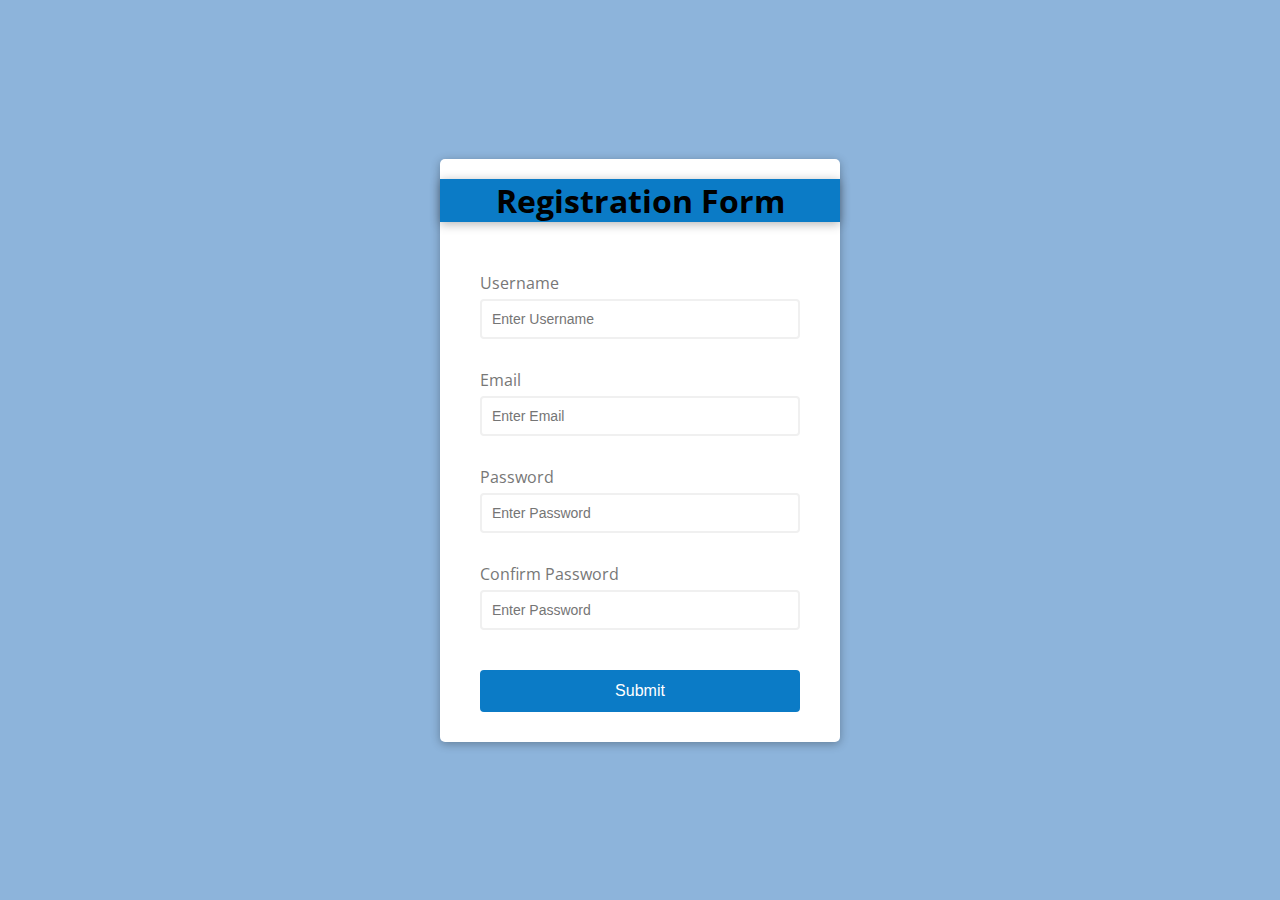
<file: index.html>
<!DOCTYPE html>
<html lang="en">
  <head>
    <meta charset="UTF-8" />
    <meta name="viewport" content="width=device-width, initial-scale=1.0" />
    <link rel="stylesheet" href="styles.css" />
    <title>Form Validatior</title>
  </head>
  <body>
    <div class="container">
      <nav>Registration Form</nav>
      <form id="form" class="form">
        <div class="form-control">
          <label for="Username">Username</label>
          <input type="text" id="Username" placeholder="Enter Username" />
          <small>Error Message</small>
        </div>
        <div class="form-control">
          <label for="Email">Email</label>
          <input type="text" id="email" placeholder="Enter Email" />
          <small>Error Message</small>
        </div>
        <div class="form-control">
          <label for="Password">Password</label>
          <input type="text" id="Password" placeholder="Enter Password" />
          <small>Error Message</small>
        </div>
        <div class="form-control">
          <label for="confirm-Password">Confirm Password</label>
          <input
            type="text"
            id="confirm-Password"
            placeholder="Enter Password"
          />
          <small>Error Message</small>
        </div>
        <button>Submit</button>
      </form>
    </div>
    <script src="index.js"></script>
  </body>
</html>
</file>
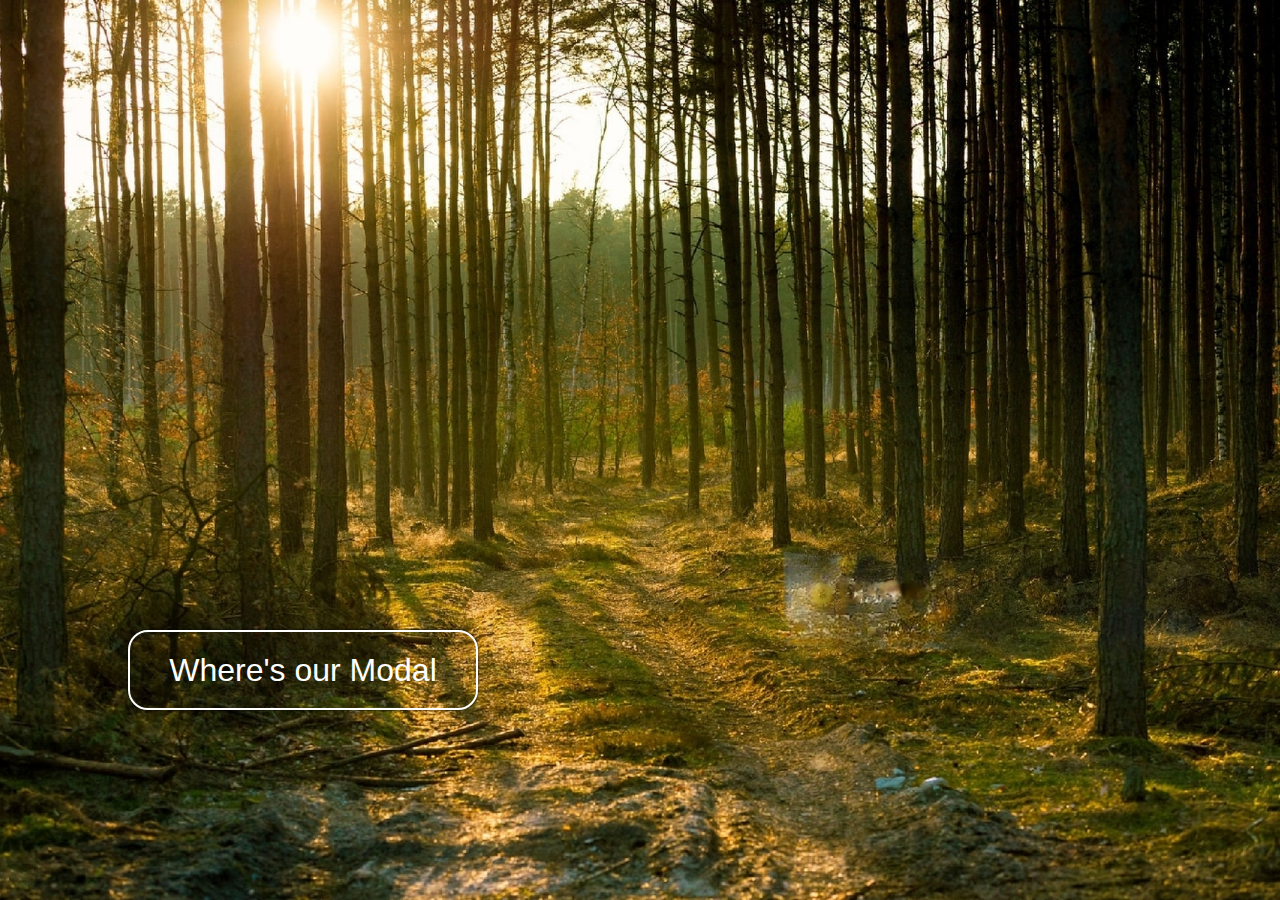
<file: animation/index.html>
<!DOCTYPE html>
<html>
  <head>
    <title>Find Modal</title>
    <link rel="stylesheet" href="./styles.css" />
  </head>
  <body>
    <button id="open-btn">
      <p>Where's our Modal</p>
    </button>

    <div class="modal-container">
      <div class="modal">
        <p>Here I am!</p>
        <div id="close-btn">&times;</div>
      </div>
    </div>

    <script src="./index.js"></script>
  </body>
</html>
</file>
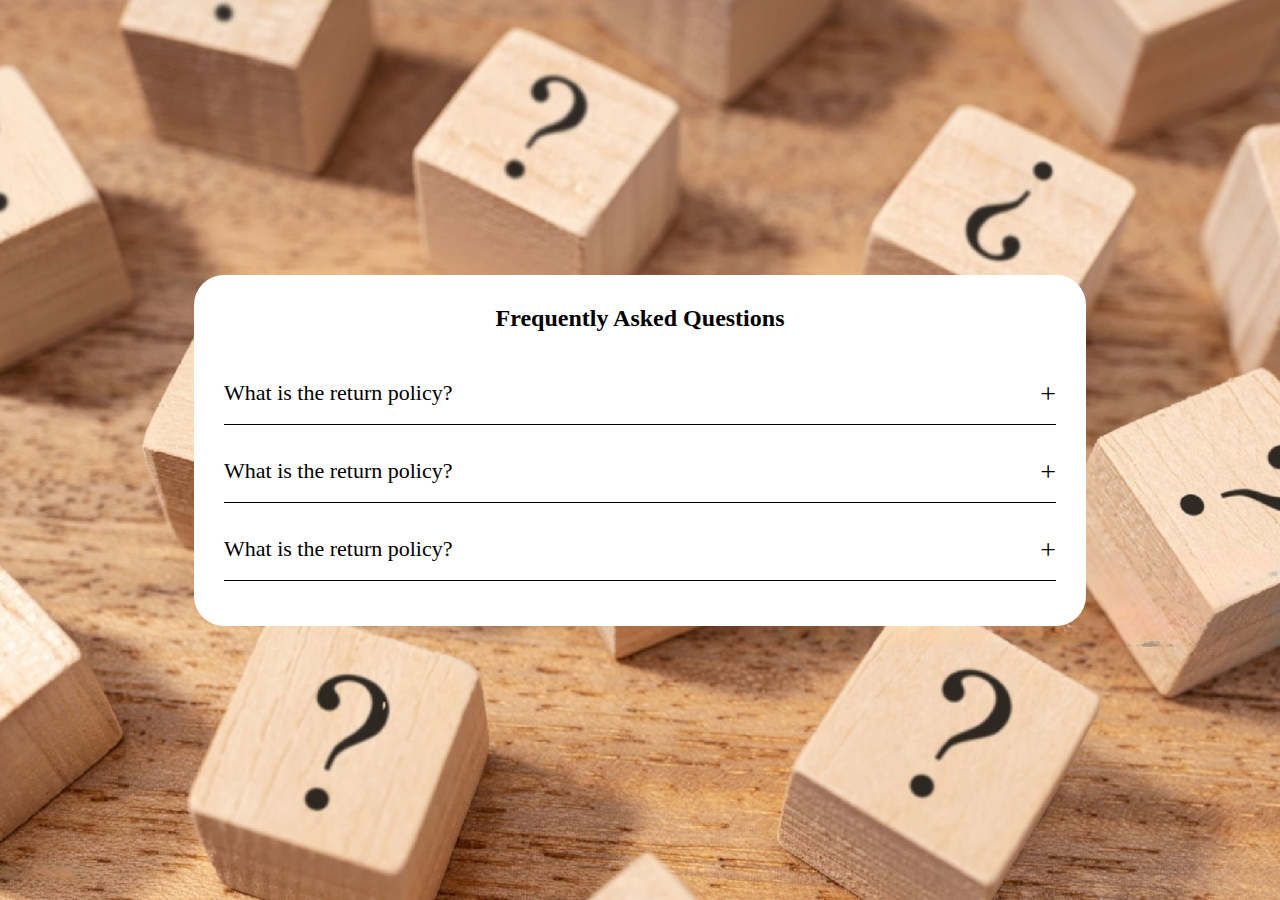
<file: FAQ accordion/index.html>
<!DOCTYPE html>
<html>
  <head>
    <title>Accordion</title>
    <link rel="stylesheet" href="./styles.css" />
  </head>
  <body>
    <!-- Accordion -->
    <div class="accordion">
      <h2 class="accordion-title">Frequently Asked Questions</h2>

      <div class="content-container">
        <div class="question">What is the return policy?</div>
        <div class="answer">
          Lorem ipsum, dolor sit amet consectetur adipisicing elit. Sapiente
          temporibus obcaecati excepturi unde velit nisi iste odio similique
          ullam, accusantium nihil natus maiores non minus earum placeat ipsa
          blanditiis autem assumenda veritatis eaque. Eaque beatae, harum
          impedit enim excepturi ipsum dolorum illo laborum eum ipsam fuga
          doloribus natus nihil id.
        </div>
      </div>
      <div class="content-container">
        <div class="question">What is the return policy?</div>
        <div class="answer">
          Lorem ipsum, dolor sit amet consectetur adipisicing elit. Sapiente
          temporibus obcaecati excepturi unde velit nisi iste odio similique
          ullam, accusantium nihil natus maiores non minus earum placeat ipsa
          blanditiis autem assumenda veritatis eaque. Eaque beatae, harum
          impedit enim excepturi ipsum dolorum illo laborum eum ipsam fuga
          doloribus natus nihil id.
        </div>
      </div>
      <div class="content-container">
        <div class="question">What is the return policy?</div>
        <div class="answer">
          Lorem ipsum, dolor sit amet consectetur adipisicing elit. Sapiente
          temporibus obcaecati excepturi unde velit nisi iste odio similique
          ullam, accusantium nihil natus maiores non minus earum placeat ipsa
          blanditiis autem assumenda veritatis eaque. Eaque beatae, harum
          impedit enim excepturi ipsum dolorum illo laborum eum ipsam fuga
          doloribus natus nihil id.
        </div>
      </div>
    </div>

    <script src="./index.js"></script>
  </body>
</html>
</file>
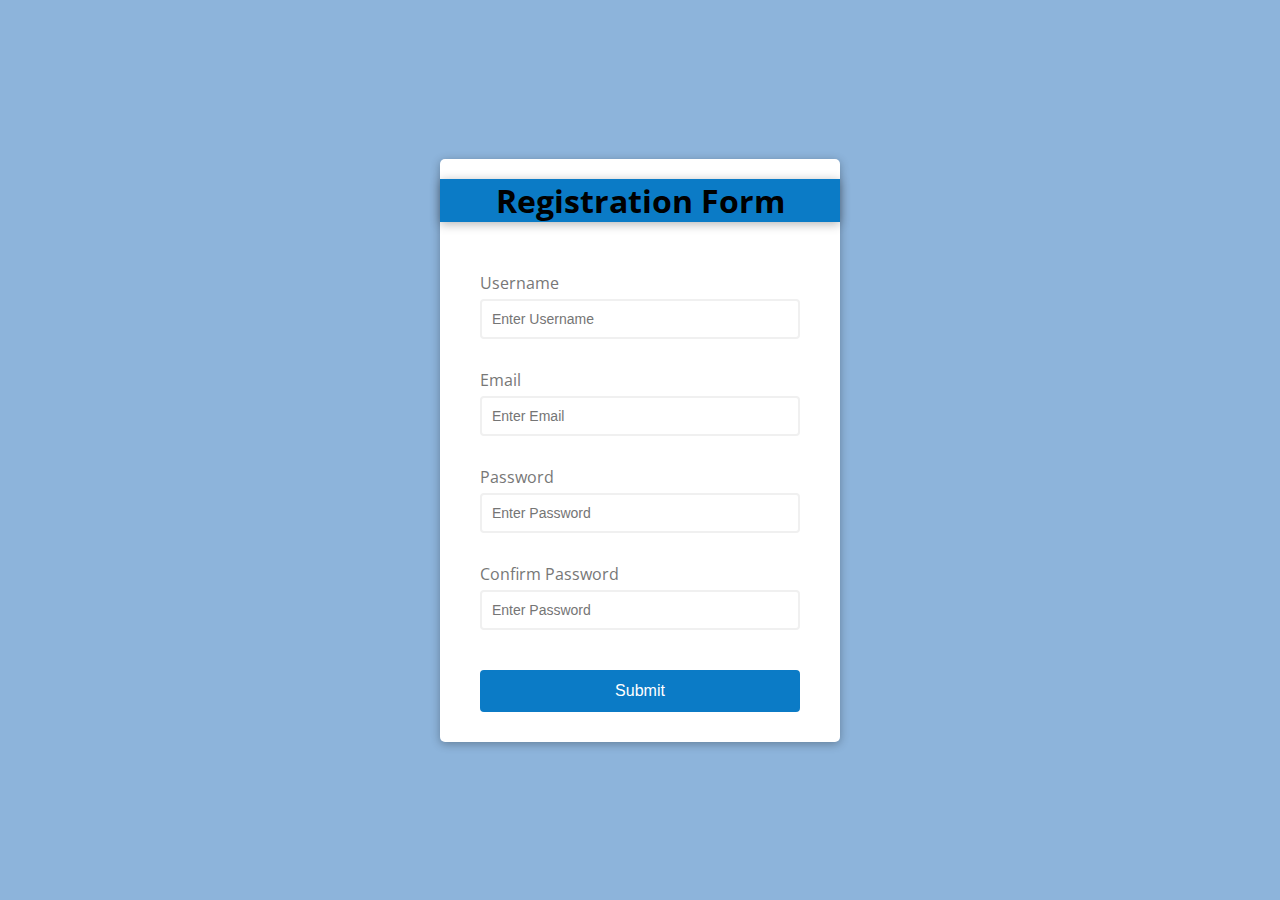
<file: Form Validator/index.html>
<!DOCTYPE html>
<html lang="en">
  <head>
    <meta charset="UTF-8" />
    <meta name="viewport" content="width=device-width, initial-scale=1.0" />
    <link rel="stylesheet" href="styles.css" />
    <title>Form Validatior</title>
  </head>
  <body>
    <div class="container">
      <nav>Registration Form</nav>
      <form id="form" class="form">
        <div class="form-control">
          <label for="Username">Username</label>
          <input type="text" id="Username" placeholder="Enter Username" />
          <small>Error Message</small>
        </div>
        <div class="form-control">
          <label for="Email">Email</label>
          <input type="text" id="email" placeholder="Enter Email" />
          <small>Error Message</small>
        </div>
        <div class="form-control">
          <label for="Password">Password</label>
          <input type="text" id="Password" placeholder="Enter Password" />
          <small>Error Message</small>
        </div>
        <div class="form-control">
          <label for="confirm-Password">Confirm Password</label>
          <input
            type="text"
            id="confirm-Password"
            placeholder="Enter Password"
          />
          <small>Error Message</small>
        </div>
        <button>Submit</button>
      </form>
    </div>
    <script src="index.js"></script>
  </body>
</html>
</file>
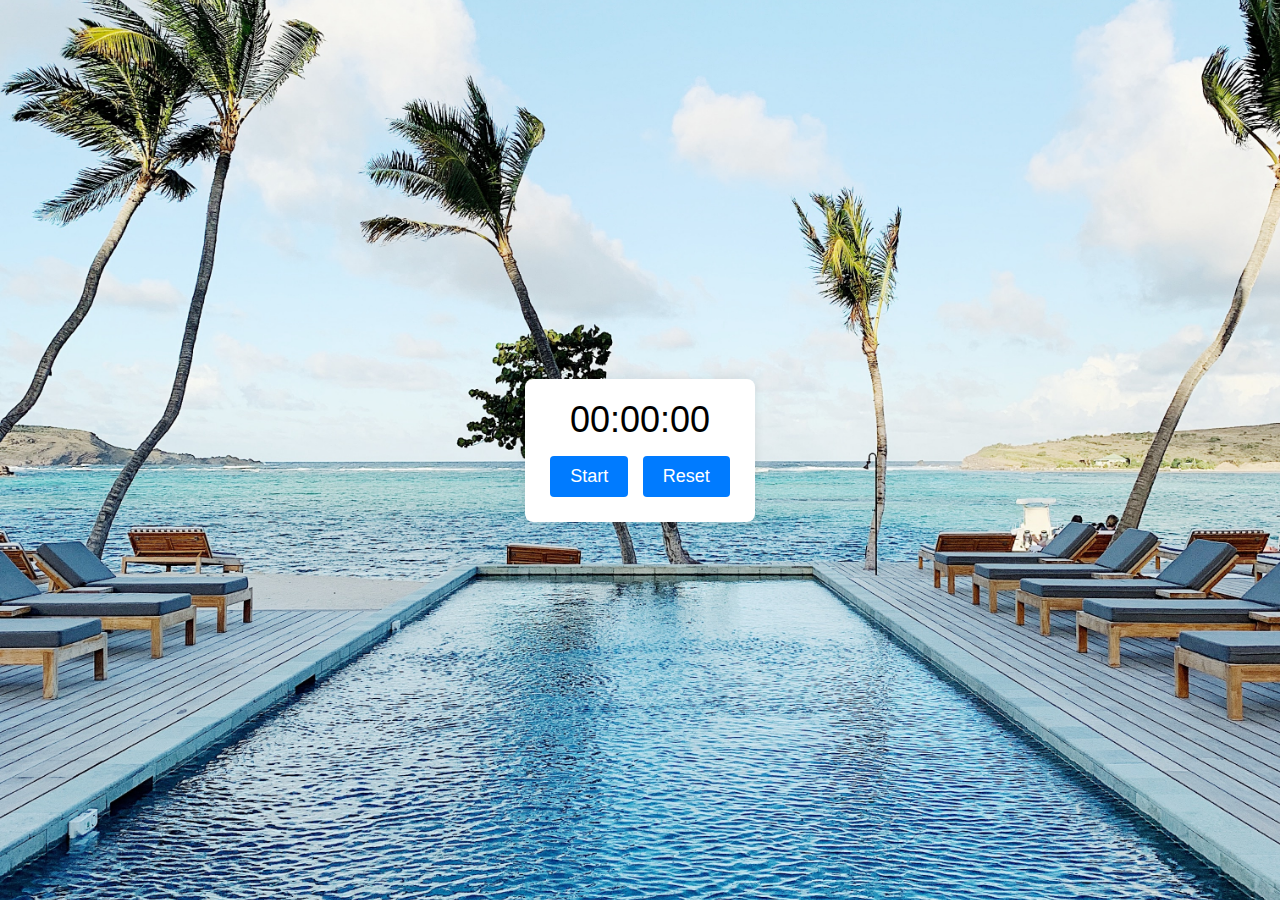
<file: Stop watch/index.html>
<!DOCTYPE html>
<html>
  <head>
    <title>Stopwatch</title>
    <link rel="stylesheet" href="./styles.css" />
  </head>
  <body>
    <div class="container">
      <div id="timer">00:00:00</div>
      <div class="buttons">
        <button id="startStopBtn">Start</button>
        <button id="resetBtn">Reset</button>
      </div>
    </div>
    <script src="./index.js"></script>
  </body>
</html>
</file>
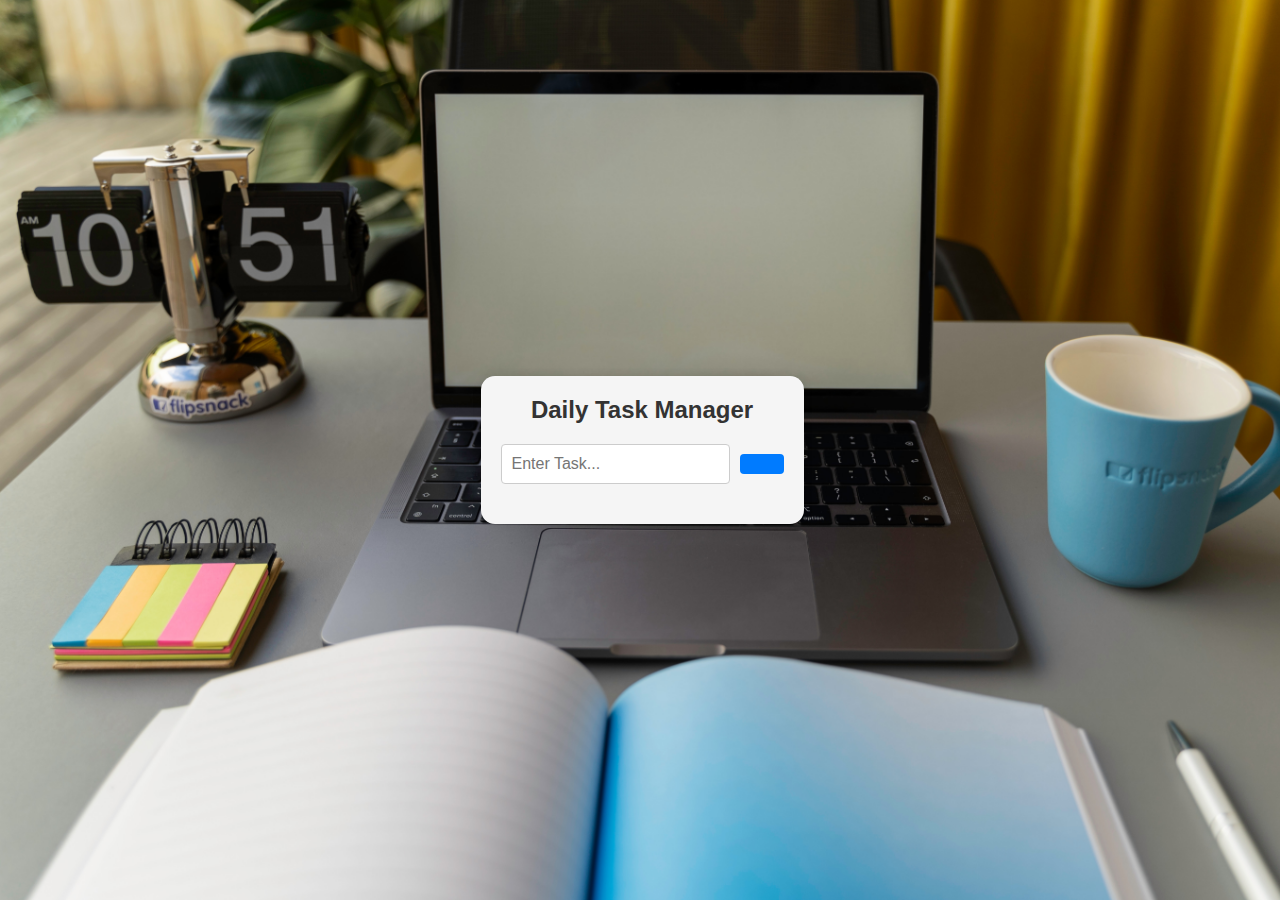
<file: To-Do list/index.html>
<!DOCTYPE html>
<html lang="en">
  <head>
    <meta charset="UTF-8" />
    <meta name="viewport" content="width=device-width, initial-scale=1.0" />
    <title>Daily Task Manager</title>
    <link rel="stylesheet" href="./styles.css" />
    <link
      rel="stylesheet"
      href="https://cdnjs.cloudflare.com/ajax/libs/font-awesome/6.4.2/css/all.min.css"
      integrity="sha512-z3gLpd7yknf1YoNbCzqRKc4qyor8gaKU1qmn+CShxbuBusANI9QpRohGBreCFkKxLhei6S9CQXFEbbKuqLg0DA=="
      crossorigin="anonymous"
      referrerpolicy="no-referrer"
    />
  </head>
  <body>
    <div class="main-container">
      <div class="container">
        <h1>Daily Task Manager</h1>
        <div class="task-input">
          <input type="text" placeholder="Enter Task..." id="taskBar" />
          <button class="task-adder"><i class="fas fa-plus"></i></button>
        </div>
        <div class="task-container">
          <!-- Task list will be dynamically added here -->
          <ul class="task-list">
            <!-- Tasks will be added here -->
          </ul>
        </div>
      </div>
    </div>

    <script src="./index.js"></script>
  </body>
</html>
</file>
<file: styles.css>
@import url("https://fonts.googleapis.com/css?family=Open+Sans&display=swap");

:root {
  --success-color: #2ecc71;
  --error-color: #e74c3c;
}

* {
  box-sizing: border-box;
}

body {
  background-color: #8db4db;
  font-family: "Open Sans", sans-serif;
  display: flex;
  align-items: center;
  justify-content: center;
  min-height: 100vh;
  margin: 0;
}

.container {
  background-color: #fff;
  border-radius: 5px;
  box-shadow: 0 2px 10px rgba(0, 0, 0, 0.3);
  width: 400px;
}

nav {
  text-align: center;
  margin: 0 0 20px;
  background-color: #0b7bc6;
  max-width: 100%;
  font-size: xx-large;
  font-weight: 700;
  margin-top: 20px;
  box-shadow: 0 2px 10px rgba(0, 0, 0, 0.3);
}

.form {
  padding: 30px 40px;
}

.form-control {
  margin-bottom: 10px;
  padding-bottom: 20px;
  position: relative;
}

.form-control label {
  color: #777;
  display: block;
  margin-bottom: 5px;
}

.form-control input {
  border: 2px solid #f0f0f0;
  border-radius: 4px;
  display: block;
  width: 100%;
  padding: 10px;
  font-size: 14px;
}

.form-control input:focus {
  outline: 0;
  border-color: #777;
}

.form-control.success input {
  border-color: var(--success-color);
}

.form-control.error input {
  border-color: var(--error-color);
}

.form-control small {
  color: var(--error-color);
  position: absolute;
  bottom: 0;
  left: 0;
  visibility: hidden;
}

.form-control.error small {
  visibility: visible;
}

.form button {
  cursor: pointer;
  background-color: #0b7bc6;
  border: 2px solid #0b7bc6;
  border-radius: 4px;
  color: #fff;
  display: block;
  font-size: 16px;
  padding: 10px;
  margin-top: 20px;
  width: 100%;
}
</file>
<file: animation/styles.css>
* {
  margin: 0;
  padding: 0;
  font-family: "Lato", sans-serif;
}

body {
  background: url("./assets/forest.jpeg") no-repeat center center/cover;
  height: 100vh;
  position: relative;
}

#open-btn {
  position: absolute;
  top: 70%;
  left: 10%;
  width: 350px;
  height: 80px;
  font-size: 2rem;
  background: transparent;
  color: #fff;
  border: 2px solid #fff;
  border-radius: 20px;
  padding: 5px;
  box-shadow: 0 0 3px black;
  transition: 0.5s;
}

#open-btn:hover {
  background-color: #fff;
  color: black;
}

.modal {
  background-color: #fff;
  position: absolute;
  top: 50%;
  left: 50%;
  transform: translate(-50%, -50%);
  width: 200px;
  height: 100px;
  padding: 10px 20px;
  border-radius: 5px;
  font-size: 1.5rem;
  display: flex;
  justify-content: space-between;
  align-items: center;

  animation-name: animatemodal;
  animation-duration: 0.4s;
}

#close-btn {
  font-size: 3rem;
}

#close-btn {
  cursor: pointer;
  font-size: 3rem;
  color: #ff0000;
}

.modal-container {
  display: none;
  position: fixed;
  top: 0;
  left: 0;
  width: 100%;
  height: 100%;
  z-index: 1;
  background-color: rgba(0, 0, 0, 0.2);
}

@keyframes animatemodal {
  from {
    top: -300px;
    opacity: 0;
  }
  to {
    top: 50%;
    opacity: 1;
  }
}
</file>
<file: FAQ accordion/styles.css>
* {
  margin: 0;
  padding: 0;
}

body {
  background: url("./assets/background-img-transformed.jpeg") no-repeat center
    center/cover;
  height: 100vh;
  display: flex;
  justify-content: center;
  align-items: center;
}

.accordion {
  width: 65%;
  background-color: #fff;
  padding: 30px;
  border-radius: 30px;
}

.accordion .accordion-title {
  margin-bottom: 30px;
  text-align: center;
}

.accordion .content-container .question {
  padding: 18px 0px;
  font-size: 22px;
  cursor: pointer;
  border-bottom: 1px solid #000;
  position: relative; /* Add this line */
}

.accordion .content-container .question::after {
  content: "+";
  position: absolute;
  right: 0; /* Adjust the position */
  font-size: 28px; /* Increase the font size for better visibility */
  line-height: 1; /* Ensure proper alignment */
}

.accordion .content-container .answer {
  padding-top: 15px;
  font-size: 22px;
  line-height: 1.5;
  width: 100%;
  height: 0px;
  overflow: hidden;
  transition: 0.5s;
}

/*js styling link*/

.accordion .content-container.active .answer {
  height: 150px;
}

.accordion .content-container.active .question {
  font-size: 18px;
  transition: 0.5s;
}

.accordion .content-container.active .question::after {
  content: "-";
  font-size: 30px;
  transition: 0.5s;
}
</file>
<file: Form Validator/styles.css>
@import url("https://fonts.googleapis.com/css?family=Open+Sans&display=swap");

:root {
  --success-color: #2ecc71;
  --error-color: #e74c3c;
}

* {
  box-sizing: border-box;
}

body {
  background-color: #8db4db;
  font-family: "Open Sans", sans-serif;
  display: flex;
  align-items: center;
  justify-content: center;
  min-height: 100vh;
  margin: 0;
}

.container {
  background-color: #fff;
  border-radius: 5px;
  box-shadow: 0 2px 10px rgba(0, 0, 0, 0.3);
  width: 400px;
}

nav {
  text-align: center;
  margin: 0 0 20px;
  background-color: #0b7bc6;
  max-width: 100%;
  font-size: xx-large;
  font-weight: 700;
  margin-top: 20px;
  box-shadow: 0 2px 10px rgba(0, 0, 0, 0.3);
}

.form {
  padding: 30px 40px;
}

.form-control {
  margin-bottom: 10px;
  padding-bottom: 20px;
  position: relative;
}

.form-control label {
  color: #777;
  display: block;
  margin-bottom: 5px;
}

.form-control input {
  border: 2px solid #f0f0f0;
  border-radius: 4px;
  display: block;
  width: 100%;
  padding: 10px;
  font-size: 14px;
}

.form-control input:focus {
  outline: 0;
  border-color: #777;
}

.form-control.success input {
  border-color: var(--success-color);
}

.form-control.error input {
  border-color: var(--error-color);
}

.form-control small {
  color: var(--error-color);
  position: absolute;
  bottom: 0;
  left: 0;
  visibility: hidden;
}

.form-control.error small {
  visibility: visible;
}

.form button {
  cursor: pointer;
  background-color: #0b7bc6;
  border: 2px solid #0b7bc6;
  border-radius: 4px;
  color: #fff;
  display: block;
  font-size: 16px;
  padding: 10px;
  margin-top: 20px;
  width: 100%;
}
</file>
<file: Stop watch/styles.css>
* {
  margin: 0;
  padding: 0;
  box-sizing: border-box;
}

body {
  background: url(./assets/jay-solomon-8lU54uEl8Ok-unsplash.jpg) no-repeat
    center center/cover;
  font-family: Arial, sans-serif;
  text-align: center;
  background-color: #f0f0f0;
  display: flex;
  justify-content: center;
  align-items: center;
  height: 100vh;
}

.container {
  background-color: #fff;
  padding: 20px;
  border-radius: 8px;
  box-shadow: 0 0 10px rgba(0, 0, 0, 0.1);
}

#timer {
  font-size: 36px;
  margin-bottom: 10px;
}

.buttons button {
  font-size: 18px;
  padding: 10px 20px;
  margin: 5px;
  background-color: #007bff;
  color: #fff;
  border: none;
  border-radius: 4px;
  cursor: pointer;
}

.buttons button:hover {
  background-color: #0056b3;
}
</file>
<file: To-Do list/styles.css>
/* Reset some default styles */
* {
  margin: 0;
  padding: 0;
  box-sizing: border-box;
}

body {
  background: url(./assets/flipsnack-7oOnC_wbiFo-unsplash.jpg) no-repeat center
    center/cover;
  display: flex;
  justify-content: center;
  align-items: center;
  min-height: 100vh;
  margin: 0;
  font-family: Arial, sans-serif;
  color: #333;
}

.container {
  background-color: #f5f5f5;
  width: 90%;
  max-width: 500px;
  margin: 20px;
  padding: 20px;
  border-radius: 14px;
  box-shadow: 0 0 10px rgba(0, 0, 0, 0.1);
}

h1 {
  text-align: center;
  margin-bottom: 20px;
  font-size: 24px;
}

.task-input {
  display: flex;
  align-items: center;
  margin-bottom: 20px;
}

#taskBar {
  flex: 1;
  border: 1px solid #ccc;
  border-radius: 4px;
  padding: 10px;
  margin-right: 10px;
  font-size: 16px;
}

.task-adder {
  padding: 10px 20px;
  background-color: #007bff;
  color: #fff;
  border: none;
  border-radius: 4px;
  cursor: pointer;
  font-size: 1rem;
  flex-basis: 60px;
  display: flex;
  align-items: center;
  justify-content: center;
}

.task-adder:hover {
  background: #0056b3;
}

/* Updated Task List Styles */
.task-list {
  list-style-type: none;
  padding: 0;
  margin: 0;
  width: 100%; /* Set the width to 100% to span the container */
}

.task {
  background-color: #fff;
  border-radius: 8px;
  box-shadow: 0 2px 4px rgba(0, 0, 0, 0.1);
  margin-bottom: 10px;
  display: flex;
  justify-content: space-between;
  align-items: center;
  padding: 12px;
  transition: background-color 0.3s ease;
}

.task:hover {
  background-color: #f7f7f7;
}

.task-text {
  flex-grow: 1;
  font-size: 16px;
}

.task-actions {
  display: flex;
  gap: 8px;
}

.task-done {
  color: green;
  font-size: 18px;
  padding: 6px 12px;
  border: none;
  cursor: pointer;
  border: 1px solid #a1eaba;
  border-radius: 4px;
}

.task-done:hover {
  background-color: #ccf3d9;
}

.task-delete {
  color: #8b0000;
  font-size: 18px;
  padding: 6px 12px;
  border: none;
  border: 1px solid #ed9090;
  cursor: pointer;
  border-radius: 4px;
}

.task-delete:hover {
  background-color: #f8aeae;
}

/* js styling */

.task-finished {
  text-decoration: line-through;
}
</file>
